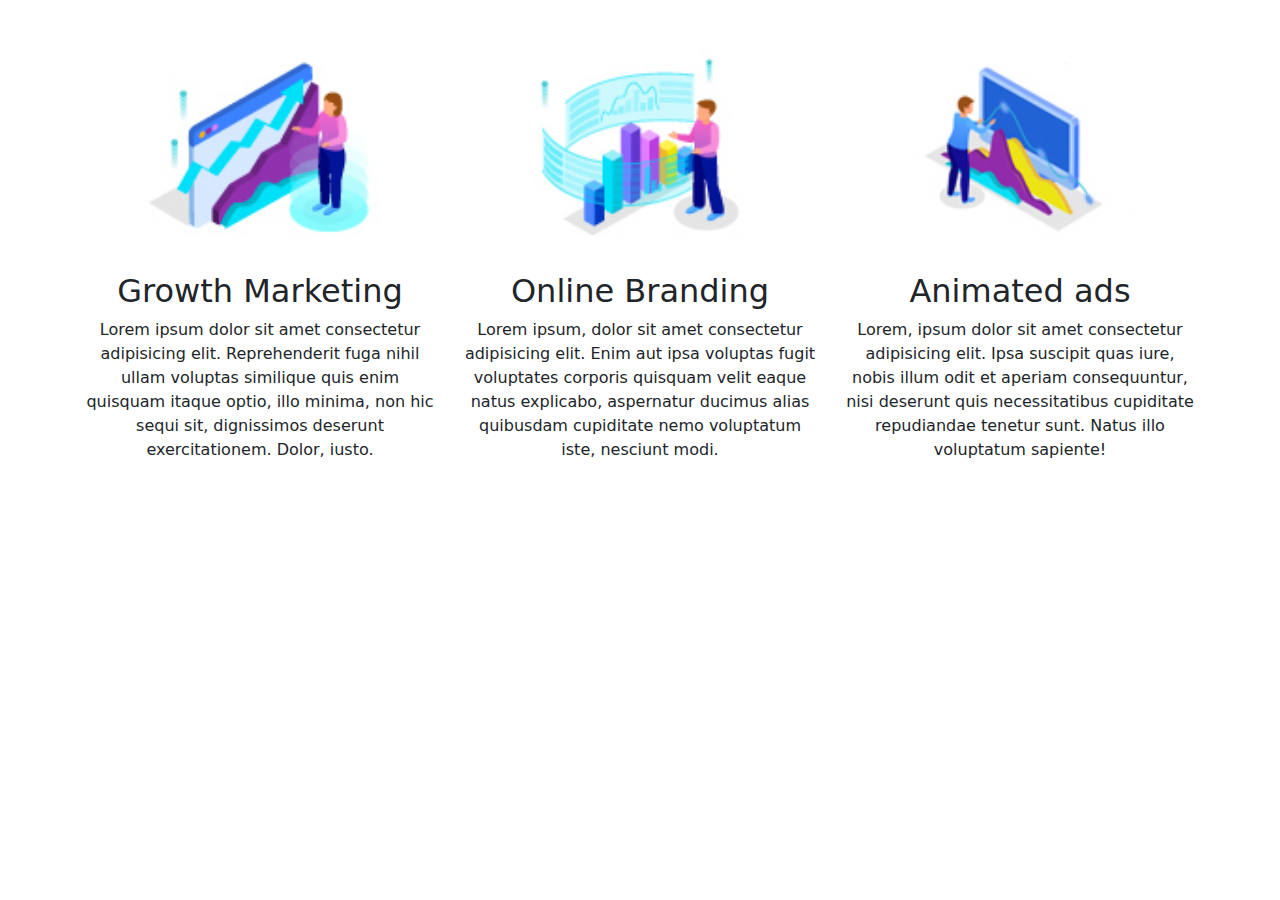
<file: index.html>
<!DOCTYPE html>
<html lang="en">

<head>
    <meta charset="UTF-8">
    <meta http-equiv="X-UA-Compatible" content="IE=edge">
    <meta name="viewport" content="width=device-width, initial-scale=1.0">
    <title>Document</title>
    <link rel="stylesheet" href="./bootstrap-5.1.3-dist/css/bootstrap.min.css">
    <link rel="stylesheet" href="./bootstrap-5.1.3-dist/css/style.css">

</head>

<body>

   
  <div class="container py-5">
    <div class="row">
      <div class="col-sm-4">
          <img class="d-block mx-auto" src="images/asset1.jpg" alt="une"  width= "300" height= "200">
          <br>
          <h2 class="text-center">Growth Marketing </h2>
       <p class="text-center">Lorem ipsum dolor sit amet consectetur adipisicing elit. Reprehenderit fuga nihil ullam voluptas similique quis enim quisquam itaque optio, illo minima, non hic sequi sit, dignissimos deserunt exercitationem. Dolor, iusto.</p> 
      </div>
      <div class="col-sm-4">
          
          <img class="d-block mx-auto" src="images/asset2.jpg" alt="deux"  width= "300" height= "200">
          <br>
        <h2  class="text-center">Online Branding </h2>
        <p class="text-center">Lorem ipsum, dolor sit amet consectetur adipisicing elit. Enim aut ipsa voluptas fugit voluptates corporis quisquam velit eaque natus explicabo, aspernatur ducimus alias quibusdam cupiditate nemo voluptatum iste, nesciunt modi.</p>
        
      </div>
      <div class="col-sm-4">
          
          <img class="d-block mx-auto" src="images/Asset3.jpg" alt="trois"  width= "300" height= "200">
          <br>
          <h2  class="text-center">Animated ads </h2>
          <p class="text-center"> Lorem, ipsum dolor sit amet consectetur adipisicing elit. Ipsa suscipit quas iure, nobis illum odit et aperiam consequuntur, nisi deserunt quis necessitatibus cupiditate repudiandae tenetur sunt. Natus illo voluptatum sapiente!</p>
       
      </div>
    </div>
  </div>
    <script src="./bootstrap-5.1.3-dist/js/bootstrap.bundle.min.js"> </script>
</body>

</html>
</file>
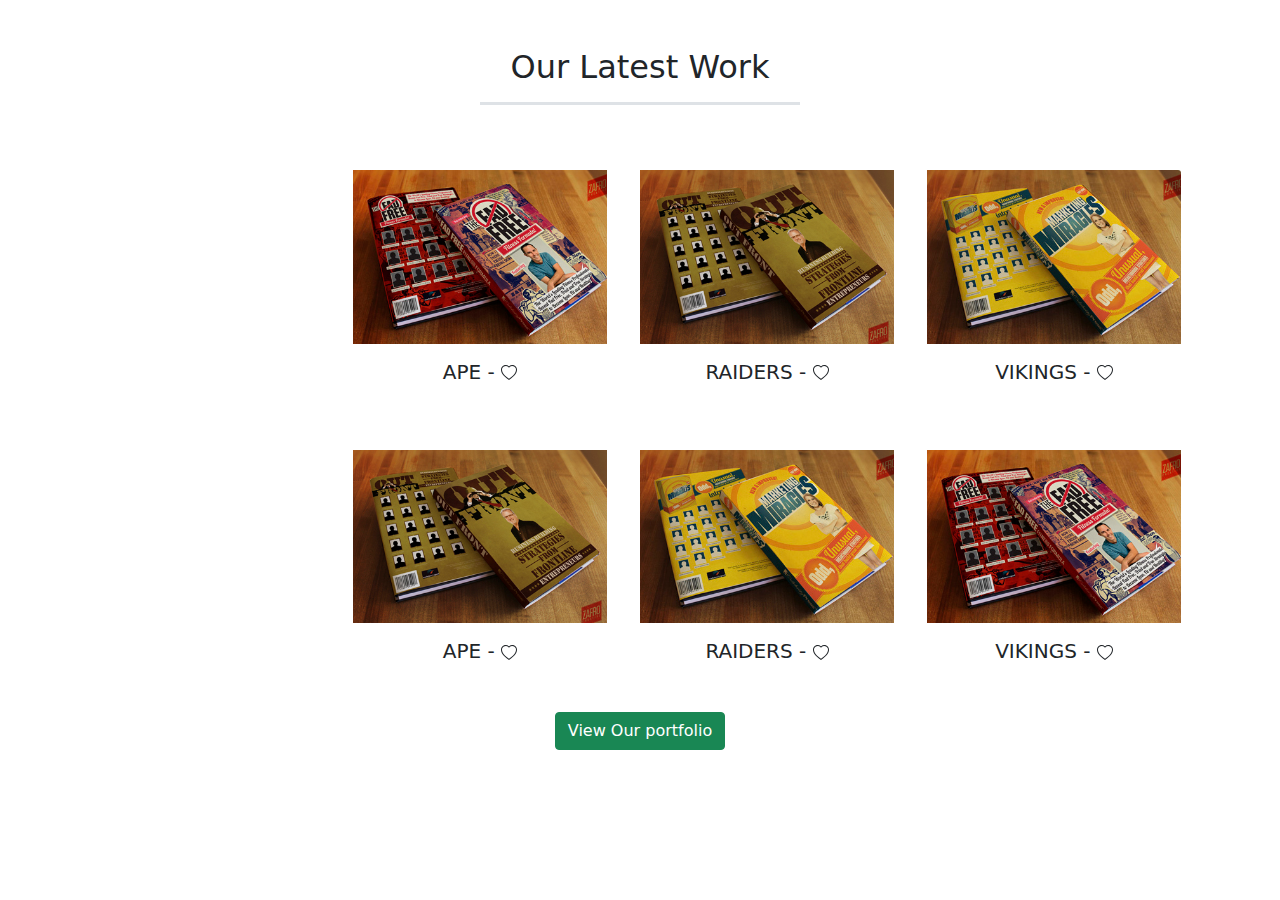
<file: exo2.html>
<!DOCTYPE html>
<html lang="en">

<head>
    <meta charset="UTF-8">
    <meta http-equiv="X-UA-Compatible" content="IE=edge">
    <meta name="viewport" content="width=device-width, initial-scale=1.0">
    <title>Document</title>
    <link rel="stylesheet" href="./bootstrap-5.1.3-dist/css/bootstrap.min.css">
    <link rel="stylesheet" href="./bootstrap-5.1.3-dist/css/style.css">

</head>

<body>

    <div class=" text-center pt-5 ">
       
        <h2 class="border-bottom  w-25 border-3  mx-auto pb-3 mb-5"> Our Latest Work</h2></div>
    <div class="card-group container" >
        <div class="col sm-12 md-6"></div>
        <div class="card p-3 border-white">
          <img class="img-fluid card-img-top" src="images/port01.jpg" alt="...">
          <div class="card-body ">
            <h5 class="card-title text-center"> APE  - <svg xmlns="http://www.w3.org/2000/svg" width="16" height="16" fill="currentColor" class="bi bi-heart" viewBox="0 0 16 16">
                <path d="m8 2.748-.717-.737C5.6.281 2.514.878 1.4 3.053c-.523 1.023-.641 2.5.314 4.385.92 1.815 2.834 3.989 6.286 6.357 3.452-2.368 5.365-4.542 6.286-6.357.955-1.886.838-3.362.314-4.385C13.486.878 10.4.28 8.717 2.01L8 2.748zM8 15C-7.333 4.868 3.279-3.04 7.824 1.143c.06.055.119.112.176.171a3.12 3.12 0 0 1 .176-.17C12.72-3.042 23.333 4.867 8 15z"/>
              </svg></h5>
            <p class="card-text"></p>
            <p class="card-text"><small class="text-muted"></small></p>
          </div>
        </div>
        <div class="card p-3  border-white">
          <img  class="img-fluid card-img-top" src="images/port02.jpg"  alt="...">
          <div class="card-body">
            <h5 class="card-title text-center"> RAIDERS - <svg xmlns="http://www.w3.org/2000/svg" width="16" height="16" fill="currentColor" class="bi bi-heart" viewBox="0 0 16 16">
                <path d="m8 2.748-.717-.737C5.6.281 2.514.878 1.4 3.053c-.523 1.023-.641 2.5.314 4.385.92 1.815 2.834 3.989 6.286 6.357 3.452-2.368 5.365-4.542 6.286-6.357.955-1.886.838-3.362.314-4.385C13.486.878 10.4.28 8.717 2.01L8 2.748zM8 15C-7.333 4.868 3.279-3.04 7.824 1.143c.06.055.119.112.176.171a3.12 3.12 0 0 1 .176-.17C12.72-3.042 23.333 4.867 8 15z"/>
              </svg></h5>
            <p class="card-text"></p>
            <p class="card-text"><small class="text-muted"></small></p>
          </div>
        </div>
        <div class="card p-3  border-white">
          <img  class="img-fluid card-img-top" src="images/port03.jpg"  alt="...">
          <div class="card-body">
            <h5 class="card-title text-center"> VIKINGS - <svg xmlns="http://www.w3.org/2000/svg" width="16" height="16" fill="currentColor" class="bi bi-heart" viewBox="0 0 16 16">
                <path d="m8 2.748-.717-.737C5.6.281 2.514.878 1.4 3.053c-.523 1.023-.641 2.5.314 4.385.92 1.815 2.834 3.989 6.286 6.357 3.452-2.368 5.365-4.542 6.286-6.357.955-1.886.838-3.362.314-4.385C13.486.878 10.4.28 8.717 2.01L8 2.748zM8 15C-7.333 4.868 3.279-3.04 7.824 1.143c.06.055.119.112.176.171a3.12 3.12 0 0 1 .176-.17C12.72-3.042 23.333 4.867 8 15z"/>
              </svg></h5>
            <p class="card-text"></p>
            <p class="card-text"><small class="text-muted"></small></p>
          </div>
        </div>
      </div>
    </div>
   
      <div class="card-group container  border-light" >
        <div class="col sm-12 md-6"></div>
        <div class="card p-3  border-white">
          <img class="img-fluid card-img-top" src="images/port02.jpg" class="card-img-top" alt="...">
          <div class="card-body">
            <h5 class="card-title text-center"> APE  - <svg xmlns="http://www.w3.org/2000/svg" width="16" height="16" fill="currentColor" class="bi bi-heart" viewBox="0 0 16 16">
                <path d="m8 2.748-.717-.737C5.6.281 2.514.878 1.4 3.053c-.523 1.023-.641 2.5.314 4.385.92 1.815 2.834 3.989 6.286 6.357 3.452-2.368 5.365-4.542 6.286-6.357.955-1.886.838-3.362.314-4.385C13.486.878 10.4.28 8.717 2.01L8 2.748zM8 15C-7.333 4.868 3.279-3.04 7.824 1.143c.06.055.119.112.176.171a3.12 3.12 0 0 1 .176-.17C12.72-3.042 23.333 4.867 8 15z"/>
              </svg></h5>
            <p class="card-text"></p>
            <p class="card-text"><small class="text-muted"></small></p>
          </div>
        </div>
        <div class="card p-3  border-white">
          <img class="img-fluid" src="images/port03.jpg" class="card-img-top" alt="...">
          <div class="card-body">
            <h5 class="card-title text-center"> RAIDERS - <svg xmlns="http://www.w3.org/2000/svg" width="16" height="16" fill="currentColor" class="bi bi-heart" viewBox="0 0 16 16">
                <path d="m8 2.748-.717-.737C5.6.281 2.514.878 1.4 3.053c-.523 1.023-.641 2.5.314 4.385.92 1.815 2.834 3.989 6.286 6.357 3.452-2.368 5.365-4.542 6.286-6.357.955-1.886.838-3.362.314-4.385C13.486.878 10.4.28 8.717 2.01L8 2.748zM8 15C-7.333 4.868 3.279-3.04 7.824 1.143c.06.055.119.112.176.171a3.12 3.12 0 0 1 .176-.17C12.72-3.042 23.333 4.867 8 15z"/>
              </svg></h5>
            <p class="card-text"></p>
            <p class="card-text"><small class="text-muted"></small></p>
          </div>
        </div>
        <div class="card p-3  border-white">
            <img class="img-fluid" src="images/port01.jpg" alt="">
            <div class="card-body">
            <h5 class="card-title text-center"> VIKINGS - <svg xmlns="http://www.w3.org/2000/svg" width="16" height="16" fill="currentColor" class="bi bi-heart" viewBox="0 0 16 16">
                <path d="m8 2.748-.717-.737C5.6.281 2.514.878 1.4 3.053c-.523 1.023-.641 2.5.314 4.385.92 1.815 2.834 3.989 6.286 6.357 3.452-2.368 5.365-4.542 6.286-6.357.955-1.886.838-3.362.314-4.385C13.486.878 10.4.28 8.717 2.01L8 2.748zM8 15C-7.333 4.868 3.279-3.04 7.824 1.143c.06.055.119.112.176.171a3.12 3.12 0 0 1 .176-.17C12.72-3.042 23.333 4.867 8 15z"/>
              </svg></h5>
            <p class="card-text"></p>
            <p class="card-text"><small class="text-muted"></small></p>
          </div>
        </div>
      </div>
    </div>
      <div class="form-row text-center">
        <div class="col">
      <button type="button" class="btn btn-success"> View Our portfolio</button>
    </div>
</div>







    <script src="./bootstrap-5.1.3-dist/js/bootstrap.bundle.min.js"> </script>
</body>

</html>
</file>
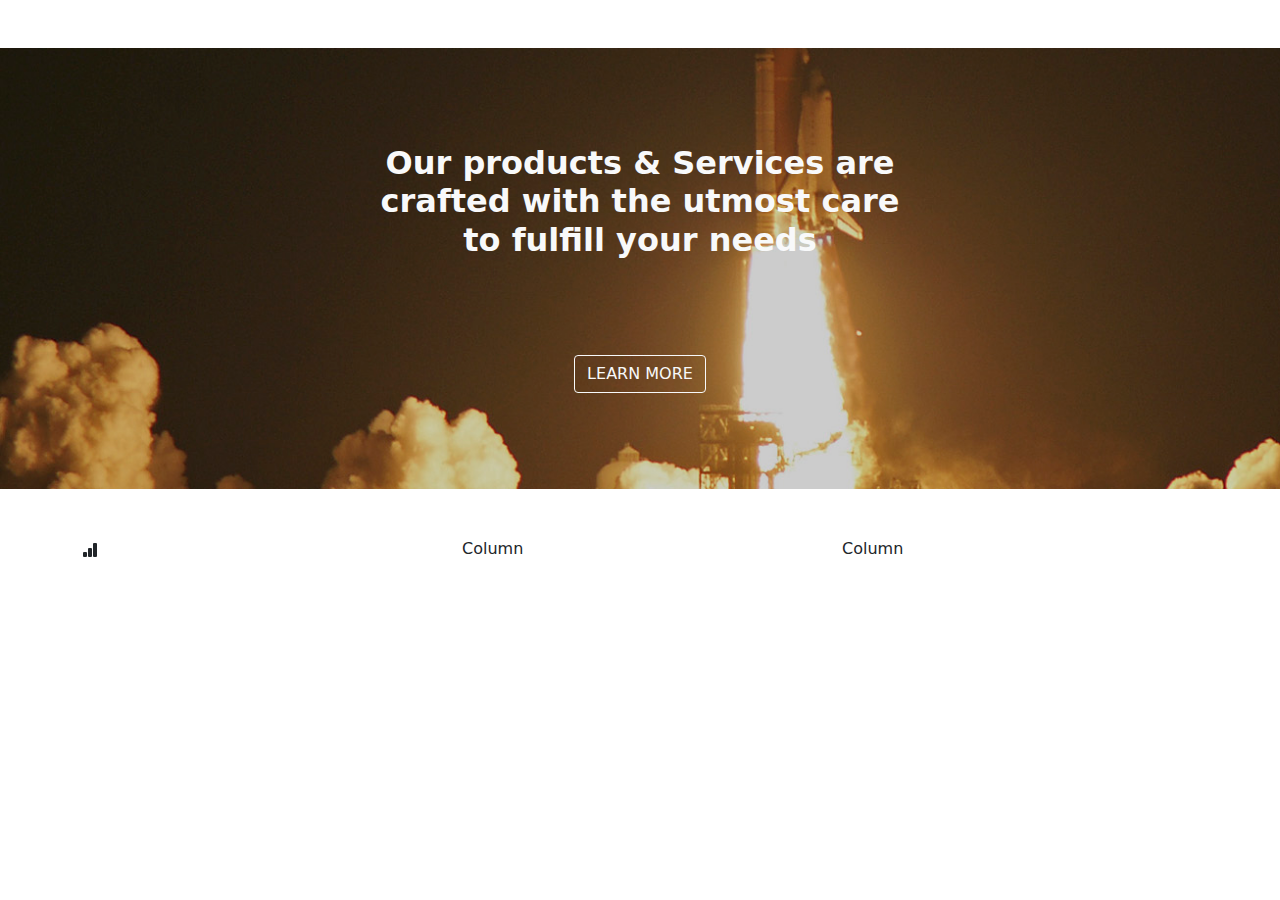
<file: exo3.html>
<!DOCTYPE html>
<html lang="en">

<head>
    <meta charset="UTF-8">
    <meta http-equiv="X-UA-Compatible" content="IE=edge">
    <meta name="viewport" content="width=device-width, initial-scale=1.0">
    <title>Document</title>
    <link rel="stylesheet" href="./bootstrap-5.1.3-dist/css/bootstrap.min.css">
    <link rel="stylesheet" href="./bootstrap-5.1.3-dist/css/style.css">

</head>

<body>

<header>
    <div class="text-center text-light m-5 p-5">
        <div class="row gx-5 justify-content-center">
            
    <h2 class="m-5 fw-bolder col-md-6 "> Our products & Services are crafted with the utmost care to fulfill your needs </h2>

    </div>
    <button type="button" class="btn btn-outline-light m-5">LEARN MORE </button>


</div>
</header>
<main>
    <div class="container">
        <div class="row">
          <div class="col">
            <svg xmlns="http://www.w3.org/2000/svg" width="16" height="16" fill="currentColor" class="bi bi-bar-chart-fill" viewBox="0 0 16 16">
                <path d="M1 11a1 1 0 0 1 1-1h2a1 1 0 0 1 1 1v3a1 1 0 0 1-1 1H2a1 1 0 0 1-1-1v-3zm5-4a1 1 0 0 1 1-1h2a1 1 0 0 1 1 1v7a1 1 0 0 1-1 1H7a1 1 0 0 1-1-1V7zm5-5a1 1 0 0 1 1-1h2a1 1 0 0 1 1 1v12a1 1 0 0 1-1 1h-2a1 1 0 0 1-1-1V2z"/>
              </svg>
              
          </div>
          <div class="col">
            Column
          </div>
          <div class="col">
            Column
          </div>
        </div>
      </div>

</main>



    <script src="./bootstrap-5.1.3-dist/js/bootstrap.bundle.min.js"> </script>
</body>

</html>
</file>
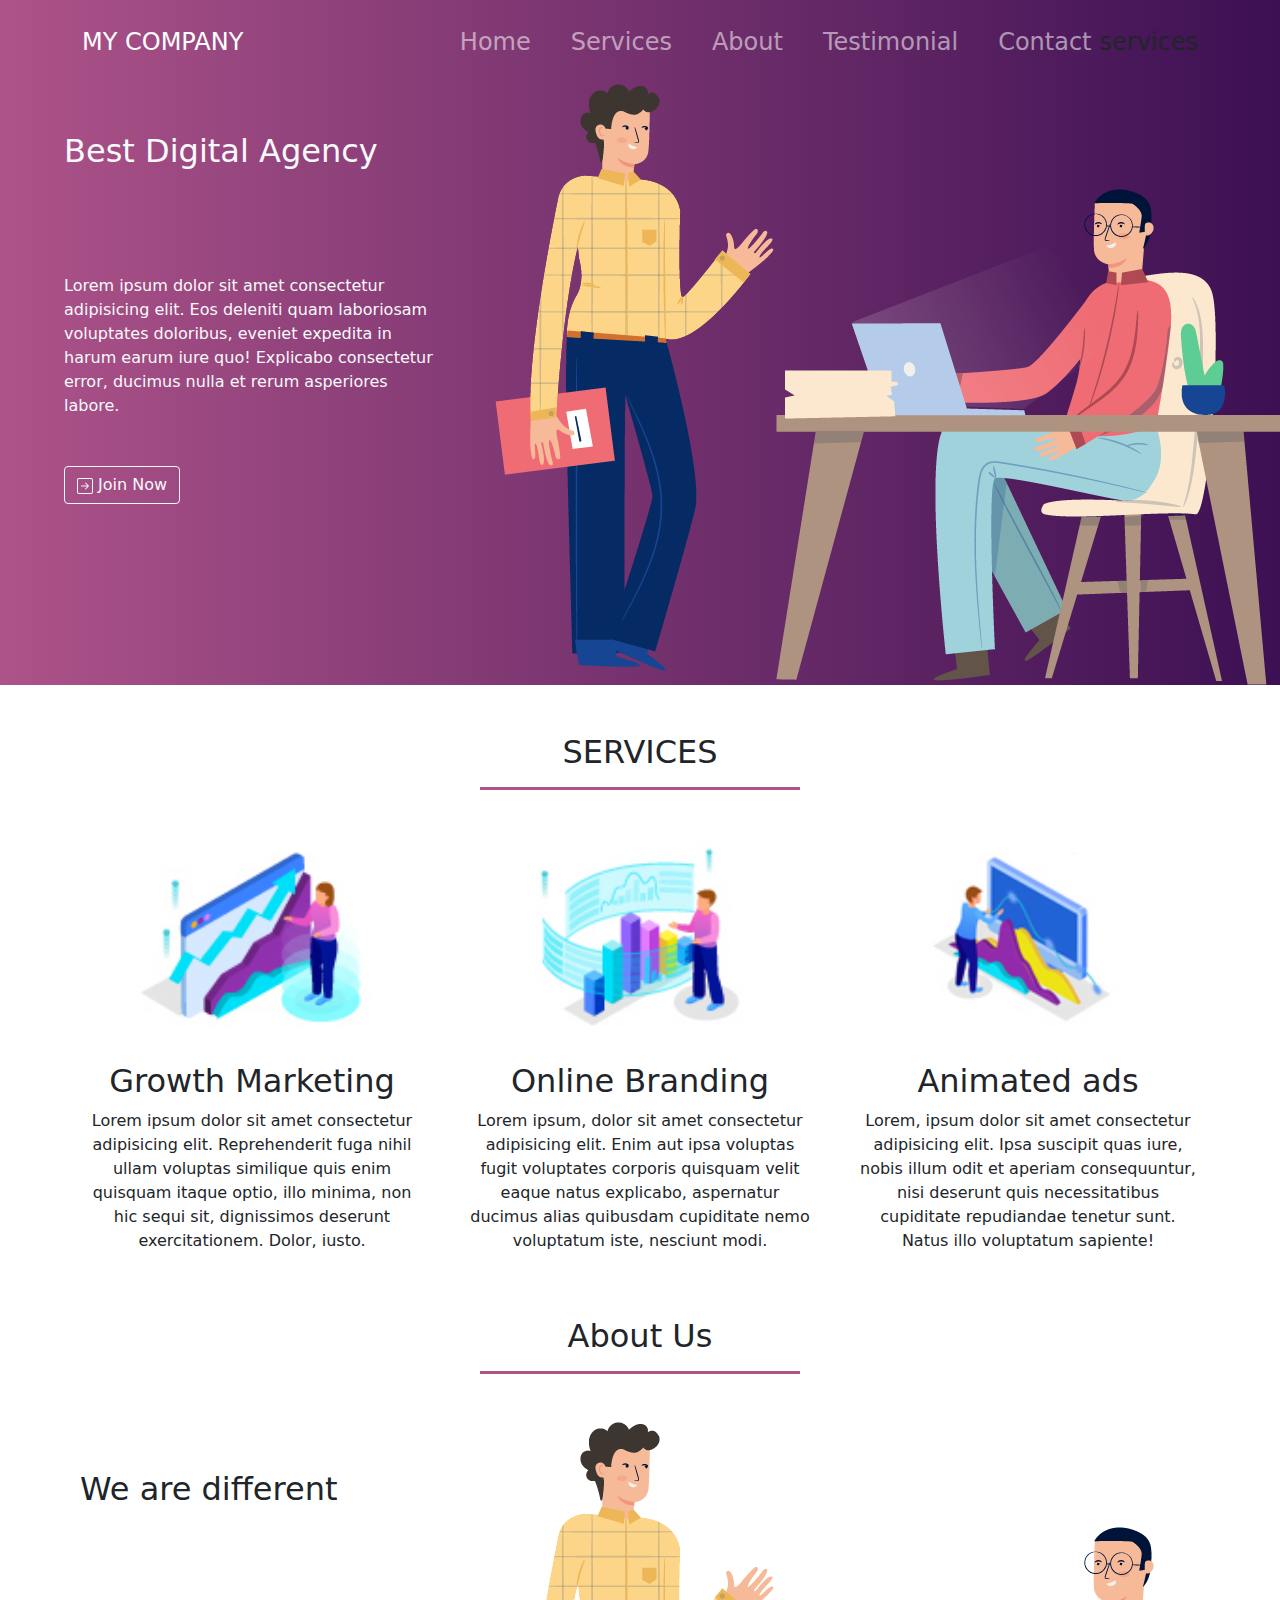
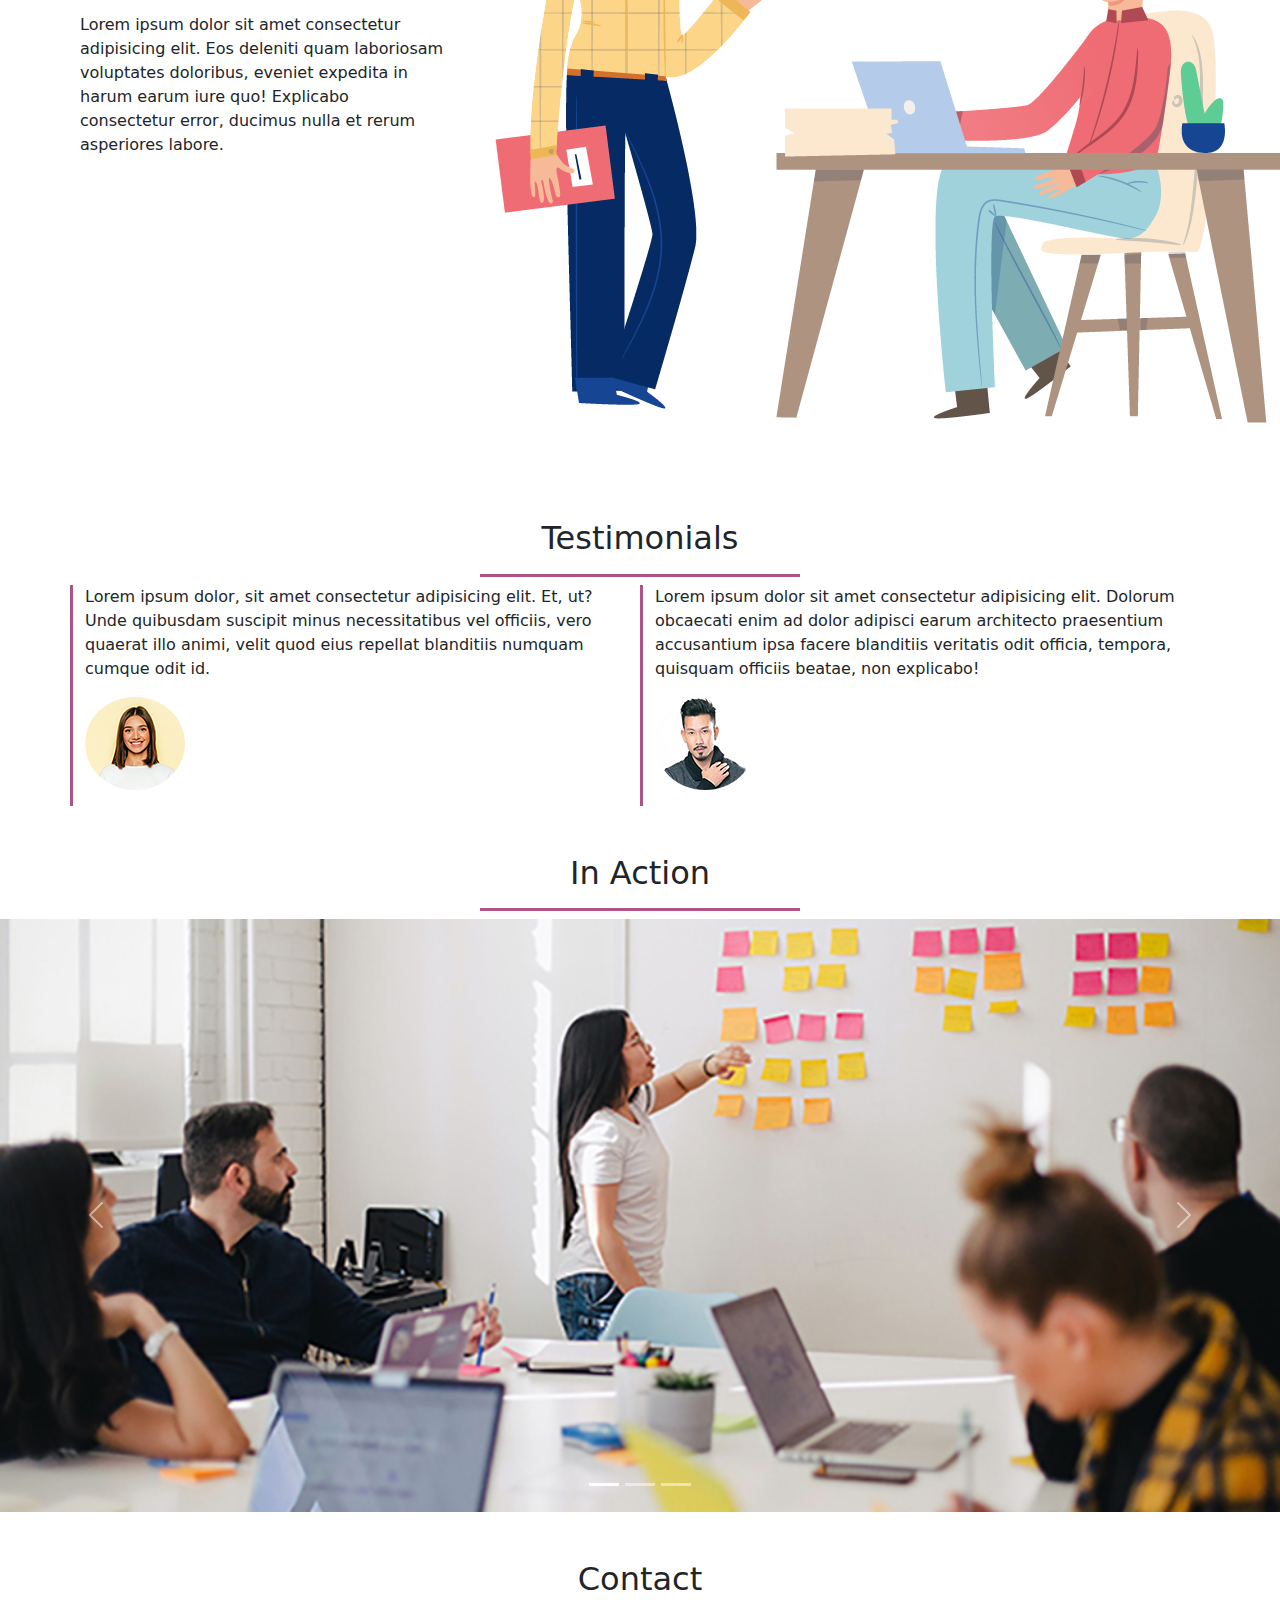
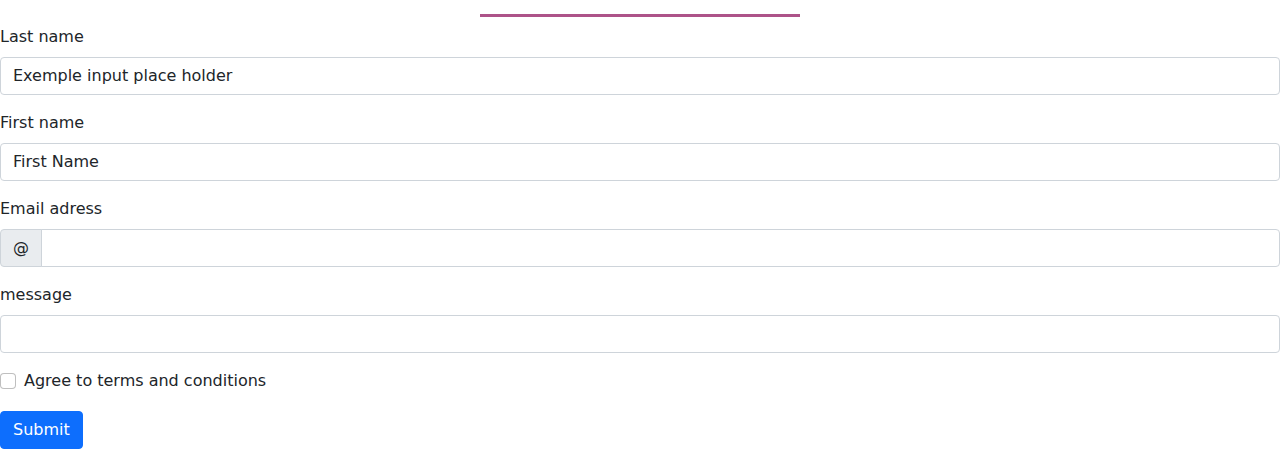
<file: maquette2.html>
<!DOCTYPE html>
<html lang="fr">

<head>
    <meta charset="UTF-8">
    <meta http-equiv="X-UA-Compatible" content="IE=edge">
    <meta name="viewport" content="width=device-width, initial-scale=1.0">
    <meta name="description" content="formation Bootstrap">
    <title>Bootstrap</title>
    <link rel="stylesheet" href="./bootstrap-5.1.3-dist/css/bootstrap.min.css">
    <link rel="stylesheet" href="./bootstrap-5.1.3-dist/css/style.css">
    <link rel="stylesheet" href="./bootstrap-5.1.3-dist/css/all.min.css">
    <link rel="preconnect" href="https://fonts.googleapis.com">

    

</head>

<body>
    <div>
        <div class="container-fluide">
    <nav class="navbar navbar-expand-lg navbar-dark bg-gradient fs-4 ">
         
        <div class="container py-2">
            <a class="navbar-brand fw-normal fs-4 text-uppercase" href="#">my company</a>
            <button class="navbar-toggler" type="button" data-bs-toggle="collapse"
                data-bs-target="#navbarSupportedContent" aria-controls="navbarSupportedContent" aria-expanded="false"
                aria-label="Toggle navigation">
                <span class="navbar-toggler-icon"></span>
            </button>
            <div class="collapse navbar-collapse" id="navbarSupportedContent">
                <ul class="navbar-nav fw-normal ms-auto mb-2 mb-lg-0">
                    <li class="nav-item ms-4">
                        <a class="nav-link" aria-current="page" href="#">Home</a>
                    </li>
                    <li class="nav-item ms-4">
                        <a class="nav-link" aria-current="page" href="#services">Services</a>
                    </li><li class="nav-item ms-4">
                        <a class="nav-link" aria-current="page" href="#about">About</a>
                    </li><li class="nav-item ms-4">
                        <a class="nav-link" aria-current="page" href="#testimonial">Testimonial</a>
                    </li><li class="nav-item ms-4">
                        <a class="nav-link" aria-current="page" href="#contact">Contact</a>
                    </li>
                    
            </div>
            <div> services </div>
           
        </div>
    </nav>
    <div class="d-flex bg-gradient dark">
        <div class="flex-grow-1 ms-3">
            <div class="w-100 p-5 text-light"> <h2>Best Digital Agency</h2></div>
            <div class="w-100 p-5 text-light"> Lorem ipsum dolor sit amet consectetur adipisicing elit. Eos deleniti quam laboriosam voluptates doloribus, eveniet expedita in harum earum iure quo! Explicabo consectetur error, ducimus nulla et rerum asperiores labore.</div>
            
           
                <button type="button" class="btn btn-outline-light ms-5"> <svg xmlns="http://www.w3.org/2000/svg" width="16" height="16" fill="currentColor" class="bi bi-arrow-right-square" viewBox="0 0 16 16">
                    <path fill-rule="evenodd" d="M15 2a1 1 0 0 0-1-1H2a1 1 0 0 0-1 1v12a1 1 0 0 0 1 1h12a1 1 0 0 0 1-1V2zM0 2a2 2 0 0 1 2-2h12a2 2 0 0 1 2 2v12a2 2 0 0 1-2 2H2a2 2 0 0 1-2-2V2zm4.5 5.5a.5.5 0 0 0 0 1h5.793l-2.147 2.146a.5.5 0 0 0 .708.708l3-3a.5.5 0 0 0 0-.708l-3-3a.5.5 0 1 0-.708.708L10.293 7.5H4.5z"/>
                  </svg> Join Now </button>
        </div> <div class="flex-shrink-0">
          <img src="images/digital-agency.png" alt="..." class="img-fluid">
        </div>
      </div>
    
      </div>
</div>
</div>
<div class=" text-center pt-5 ">
<h2 class="border-bottom  w-25 border-3  mx-auto pb-3 border-primary">SERVICES</h2></div>
<div class="container ">
    <div class="row gx-5 mt-5">
      <div class="col-md-4">
          <img class="d-block mx-auto" src="images/asset1.jpg" alt="une"  width= "300" height= "200">
          <br>
          <h2 class="text-center">Growth Marketing </h2>
       <p class="text-center">Lorem ipsum dolor sit amet consectetur adipisicing elit. Reprehenderit fuga nihil ullam voluptas similique quis enim quisquam itaque optio, illo minima, non hic sequi sit, dignissimos deserunt exercitationem. Dolor, iusto.</p> 
      </div>
      <div class="col-md-4">
          
          <img class="d-block mx-auto" src="images/asset2.jpg" alt="deux"  width= "300" height= "200">
          <br>
        <h2  class="text-center">Online Branding </h2>
        <p class="text-center">Lorem ipsum, dolor sit amet consectetur adipisicing elit. Enim aut ipsa voluptas fugit voluptates corporis quisquam velit eaque natus explicabo, aspernatur ducimus alias quibusdam cupiditate nemo voluptatum iste, nesciunt modi.</p>
        
      </div>
      <div class="col-md-4">
          
          <img class="d-block mx-auto" src="images/Asset3.jpg" alt="trois"  width= "300" height= "200">
          <br>
          <h2  class="text-center">Animated ads </h2>
          <p class="text-center"> Lorem, ipsum dolor sit amet consectetur adipisicing elit. Ipsa suscipit quas iure, nobis illum odit et aperiam consequuntur, nisi deserunt quis necessitatibus cupiditate repudiandae tenetur sunt. Natus illo voluptatum sapiente!</p>
       
      </div>
    </div>
  </div>
  <div class=" text-center pt-5 ">
    <h2 class="border-bottom  w-25 border-3  mx-auto pb-3 border-primary"> About Us </h2></div>
  <div class="d-flex my-5">
    <div class="flex-grow-1 ms-3">
                
        
        <div class="d-flex">
            <div class="flex-grow-1 ms-3">
                <div class="w-100 p-5"> <h2>We are different </h2></div>
                <div class="w-100 p-5"> Lorem ipsum dolor sit amet consectetur adipisicing elit. Eos deleniti quam laboriosam voluptates doloribus, eveniet expedita in harum earum iure quo! Explicabo consectetur error, ducimus nulla et rerum asperiores labore.</div>
                
               
                   
            </div> <div class="flex-shrink-0">
              <img src="images/digital-agency.png" alt="...">
            </div>
          </div>
        
          </div>
    </div>
    </div>

    <div class=" text-center pt-5 ">
        <h2 class="border-bottom  w-25 border-3  mx-auto pb-3 border-primary"> Testimonials</h2></div>
<div class="container">
    <div class="row">
      <div class="col border-start  border-3 border-primary">
    <p>Lorem ipsum dolor, sit amet consectetur adipisicing elit. Et, ut? Unde quibusdam suscipit minus necessitatibus vel officiis, vero quaerat illo animi, velit quod eius repellat blanditiis numquam cumque odit id.</p>
     <img class="rounded-circle" src="images/face1.jpg" alt="">
</div>
      <div class="col border-start  border-3 border-primary">
        <p>Lorem ipsum dolor sit amet consectetur adipisicing elit. Dolorum obcaecati enim ad dolor adipisci earum architecto praesentium accusantium ipsa facere blanditiis veritatis odit officia, tempora, quisquam officiis beatae, non explicabo!</p>
       <figure>
        <img class="rounded-circle" src="images/face2.jpg" alt="" >
    </figure>
    </div>
      
    </div>
  </div>

  <div class=" text-center pt-5 ">
    <h2 class="border-bottom  w-25 border-3  mx-auto pb-3 border-primary"> In Action  </h2></div>
  <div id="carouselExampleIndicators" class="carousel slide" data-bs-ride="carousel">
    <div class="carousel-indicators">
      <button type="button" data-bs-target="#carouselExampleIndicators" data-bs-slide-to="0" class="active" aria-current="true" aria-label="Slide 1"></button>
      <button type="button" data-bs-target="#carouselExampleIndicators" data-bs-slide-to="1" aria-label="Slide 2"></button>
      <button type="button" data-bs-target="#carouselExampleIndicators" data-bs-slide-to="2" aria-label="Slide 3"></button>
    </div>
    <div class="carousel-inner">
      <div class="carousel-item active">
        <img src="images/img1.jpg" class="d-block w-100" alt="...">
      </div>
      <div class="carousel-item">
        <img src="images/img2.jpg" class="d-block w-100" alt="...">
      </div>
      <div class="carousel-item">
        <img src="images/img3.jpg" class="d-block w-100" alt="...">
      </div>
    </div>
    <button class="carousel-control-prev" type="button" data-bs-target="#carouselExampleIndicators" data-bs-slide="prev">
      <span class="carousel-control-prev-icon" aria-hidden="true"></span>
      <span class="visually-hidden">Previous</span>
    </button>
    <button class="carousel-control-next" type="button" data-bs-target="#carouselExampleIndicators" data-bs-slide="next">
      <span class="carousel-control-next-icon" aria-hidden="true"></span>
      <span class="visually-hidden">Next</span>
    </button>
  </div>

  <div class=" text-center pt-5 ">
    <h2 class="border-bottom  w-25 border-3  mx-auto pb-3 border-primary"> Contact</h2></div>

    <form class="row g-3 needs-validation" novalidate>
        <div class="col-md-12">
          <label for="validationCustom01" class="form-label">Last name</label>
          <input type="text" class="form-control" id="validationCustom01" value="Exemple input place holder" required>
          <div class="valid-feedback">
            Looks good!
          </div>
        </div>
        <div class="col-md-12">
          <label for="validationCustom02" class="form-label">First name</label>
          <input type="text" class="form-control" id="validationCustom02" value="First Name" required>
          <div class="valid-feedback">
            Looks good!
          </div>
        </div>
        <div class="col-md-12">
          <label for="validationCustomUsername" class="form-label">Email adress</label>
          <div class="input-group has-validation">
            <span class="input-group-text" id="inputGroupPrepend">@</span>
            <input type="text" class="form-control" id="validationCustomUsername" aria-describedby="inputGroupPrepend" required>
            <div class="invalid-feedback">
              Please choose a username.
            </div>
          </div>
        </div>
        
        
        <div class="col-md-12">
          <label for="validationCustom05" class="form-label">message</label>
          <input type="text" class="form-control" id="validationCustom05" required height="">
          <div class="invalid-feedback">
            Please provide a valid zip.
          </div>
        </div>
        <div class="col-12">
          <div class="form-check">
            <input class="form-check-input" type="checkbox" value="" id="invalidCheck" required>
            <label class="form-check-label" for="invalidCheck">
              Agree to terms and conditions
            </label>
            <div class="invalid-feedback">
              You must agree before submitting.
            </div>
          </div>
        </div>
        <div class="col-12">
          <button class="btn btn-primary" type="submit">Submit </button>
        </div>
      </form>

    <script src="./bootstrap-5.1.3-dist/js/bootstrap.bundle.min.js"></script>
</body>

</html>
</file>
<file: bootstrap-5.1.3-dist/css/style.css>
:root {
    --bs-gradient: linear-gradient(to right, rgba(173, 83, 137, 1), rgba(60, 16, 83, 1)) !important;
}
.border-primary {
    border-color: #ad5389 !important;
}

header {
    background-image: url( /images/cta02.jpg);
    background-size: cover;
    background-repeat: no-repeat;
}
</file>
